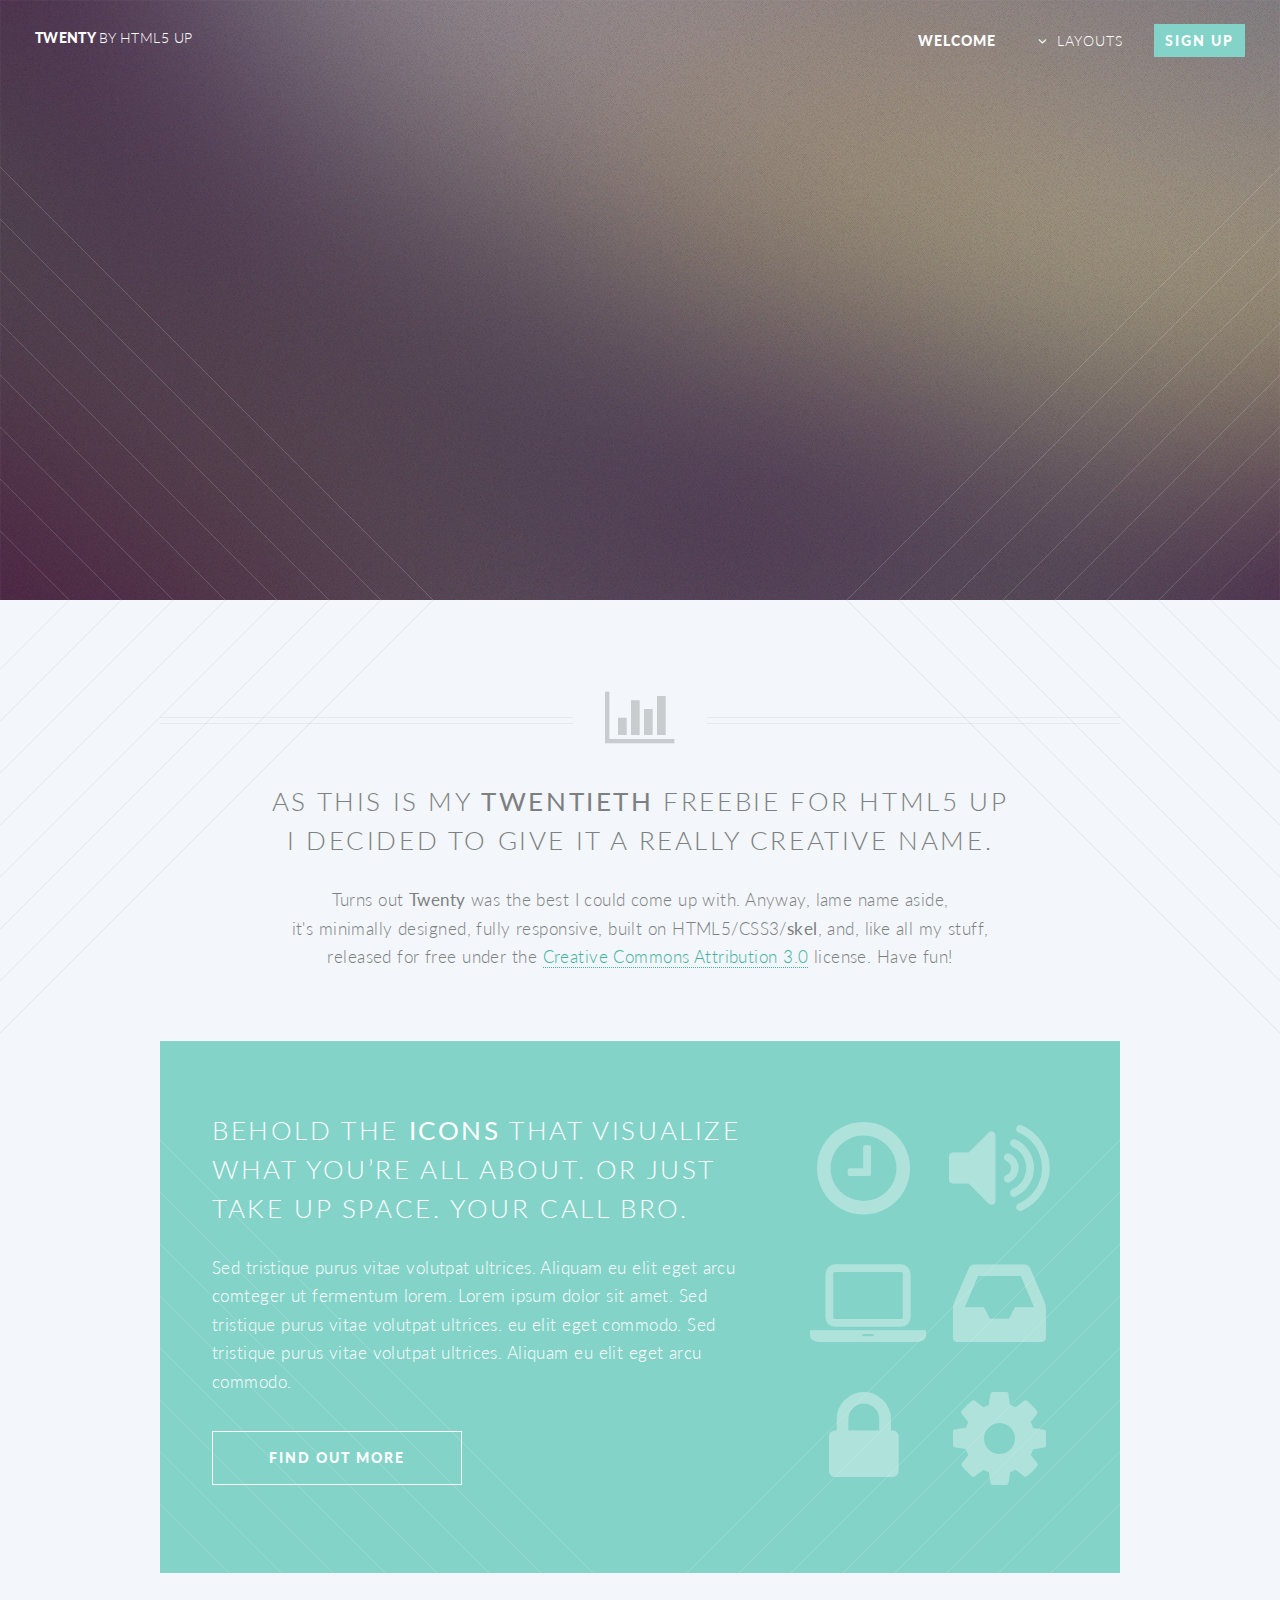
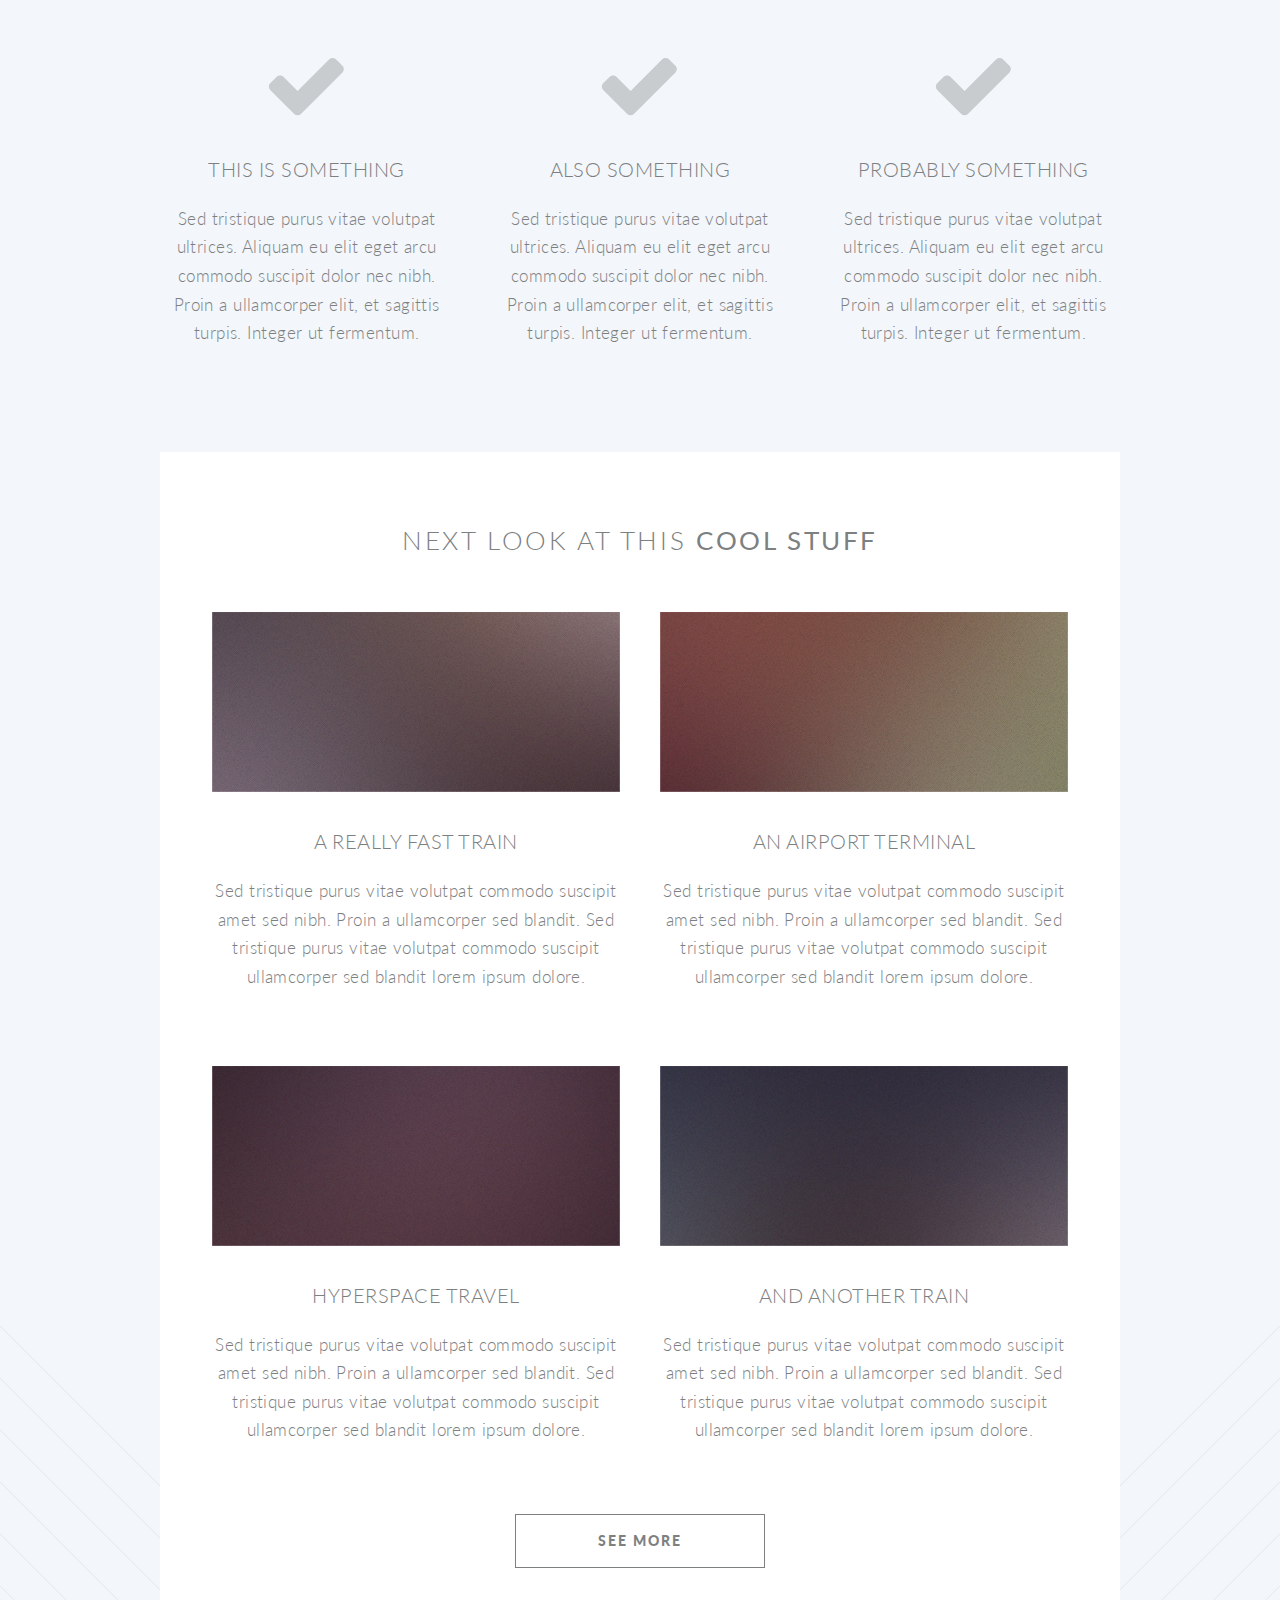
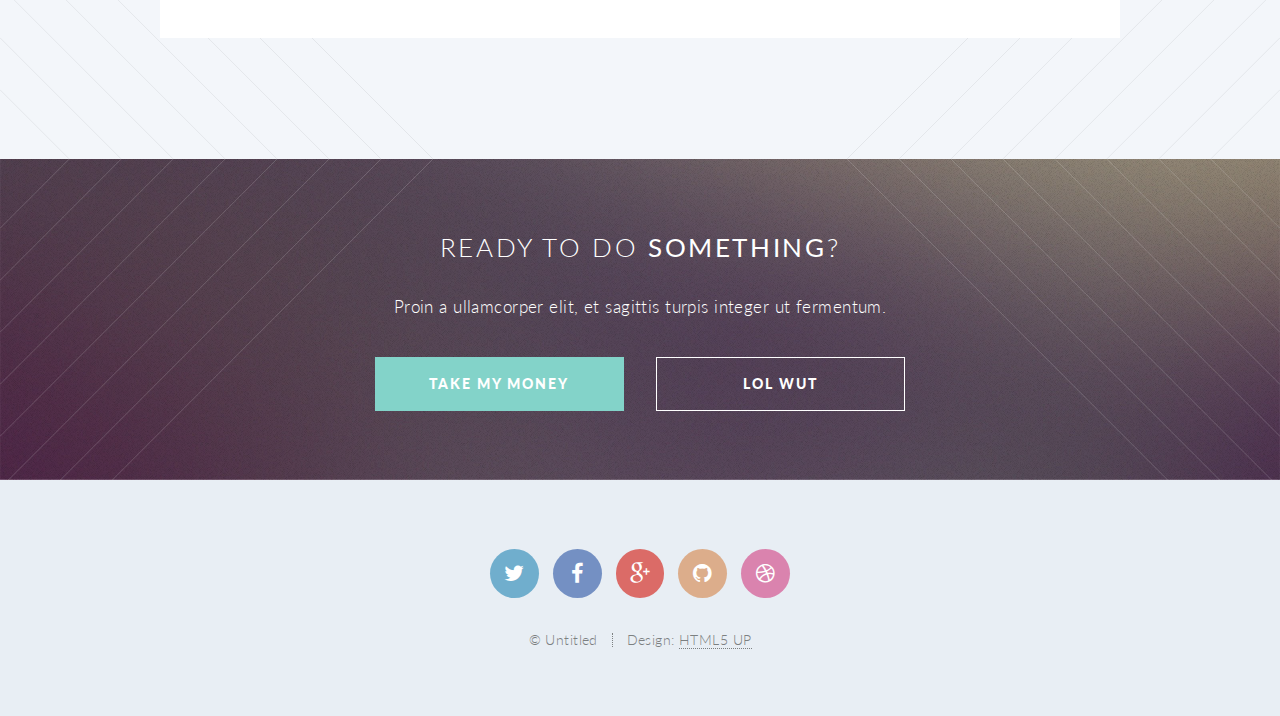
<file: html5up-twenty/index.html>
<!DOCTYPE HTML>
<!--
	Twenty by HTML5 UP
	html5up.net | @n33co
	Free for personal and commercial use under the CCA 3.0 license (html5up.net/license)
-->
<html>
	<head>
		<title>Twenty by HTML5 UP</title>
		<meta http-equiv="content-type" content="text/html; charset=utf-8" />
		<meta name="description" content="" />
		<meta name="keywords" content="" />
		<!--[if lte IE 8]><script src="css/ie/html5shiv.js"></script><![endif]-->
		<script src="js/jquery.min.js"></script>
		<script src="js/jquery.dropotron.min.js"></script>
		<script src="js/jquery.scrolly.min.js"></script>
		<script src="js/jquery.scrollgress.min.js"></script>
		<script src="js/skel.min.js"></script>
		<script src="js/skel-layers.min.js"></script>
		<script src="js/init.js"></script>
		<noscript>
			<link rel="stylesheet" href="css/skel.css" />
			<link rel="stylesheet" href="css/style.css" />
			<link rel="stylesheet" href="css/style-wide.css" />
			<link rel="stylesheet" href="css/style-noscript.css" />
		</noscript>
		<!--[if lte IE 8]><link rel="stylesheet" href="css/ie/v8.css" /><![endif]-->
		<!--[if lte IE 9]><link rel="stylesheet" href="css/ie/v9.css" /><![endif]-->
	</head>
	<body class="index">

		<!-- Header -->
			<header id="header" class="alt">
				<h1 id="logo"><a href="index.html">Twenty <span>by HTML5 UP</span></a></h1>
				<nav id="nav">
					<ul>
						<li class="current"><a href="index.html">Welcome</a></li>
						<li class="submenu">
							<a href="">Layouts</a>
							<ul>
								<li><a href="left-sidebar.html">Left Sidebar</a></li>
								<li><a href="right-sidebar.html">Right Sidebar</a></li>
								<li><a href="no-sidebar.html">No Sidebar</a></li>
								<li><a href="contact.html">Contact</a></li>
								<li class="submenu">
									<a href="">Submenu</a>
									<ul>
										<li><a href="#">Dolore Sed</a></li>
										<li><a href="#">Consequat</a></li>
										<li><a href="#">Lorem Magna</a></li>
										<li><a href="#">Sed Magna</a></li>
										<li><a href="#">Ipsum Nisl</a></li>
									</ul>
								</li>
							</ul>
						</li>
						<li><a href="#" class="button special">Sign Up</a></li>
					</ul>
				</nav>
			</header>

		<!-- Banner -->
			<section id="banner">

				<!--
					".inner" is set up as an inline-block so it automatically expands
					in both directions to fit whatever's inside it. This means it won't
					automatically wrap lines, so be sure to use line breaks where
					appropriate (<br />).
				-->
				<div class="inner">

					<header>
						<h2>TWENTY</h2>
					</header>
					<p>This is <strong>Twenty</strong>, a free
					<br />
					responsive template
					<br />
					by <a href="http://html5up.net">HTML5 UP</a>.</p>
					<footer>
						<ul class="buttons vertical">
							<li><a href="#main" class="button fit scrolly">Tell Me More</a></li>
						</ul>
					</footer>

				</div>

			</section>

		<!-- Main -->
			<article id="main">

				<header class="special container">
					<span class="icon fa-bar-chart-o"></span>
					<h2>As this is my <strong>twentieth</strong> freebie for HTML5 UP
					<br />
					I decided to give it a really creative name.</h2>
					<p>Turns out <strong>Twenty</strong> was the best I could come up with. Anyway, lame name aside,
					<br />
					it's minimally designed, fully responsive, built on HTML5/CSS3/<strong>skel</strong>,
					and, like all my stuff,
					<br />
					released for free under the <a href="http://html5up.net/license">Creative Commons Attribution 3.0</a> license. Have fun!</p>
				</header>

				<!-- One -->
					<section class="wrapper style2 container special-alt">
						<div class="row 50%">
							<div class="8u 12u(narrower)">

								<header>
									<h2>Behold the <strong>icons</strong> that visualize what you’re all about. or just take up space. your call bro.</h2>
								</header>
								<p>Sed tristique purus vitae volutpat ultrices. Aliquam eu elit eget arcu comteger ut fermentum lorem. Lorem ipsum dolor sit amet. Sed tristique purus vitae volutpat ultrices. eu elit eget commodo. Sed tristique purus vitae volutpat ultrices. Aliquam eu elit eget arcu commodo.</p>
								<footer>
									<ul class="buttons">
										<li><a href="#" class="button">Find Out More</a></li>
									</ul>
								</footer>

							</div>
							<div class="4u 12u(narrower) important(narrower)">

								<ul class="featured-icons">
									<li><span class="icon fa-clock-o"><span class="label">Feature 1</span></span></li>
									<li><span class="icon fa-volume-up"><span class="label">Feature 2</span></span></li>
									<li><span class="icon fa-laptop"><span class="label">Feature 3</span></span></li>
									<li><span class="icon fa-inbox"><span class="label">Feature 4</span></span></li>
									<li><span class="icon fa-lock"><span class="label">Feature 5</span></span></li>
									<li><span class="icon fa-cog"><span class="label">Feature 6</span></span></li>
								</ul>

							</div>
						</div>
					</section>

				<!-- Two -->
					<section class="wrapper style1 container special">
						<div class="row">
							<div class="4u 12u(narrower)">

								<section>
									<span class="icon featured fa-check"></span>
									<header>
										<h3>This is Something</h3>
									</header>
									<p>Sed tristique purus vitae volutpat ultrices. Aliquam eu elit eget arcu commodo suscipit dolor nec nibh. Proin a ullamcorper elit, et sagittis turpis. Integer ut fermentum.</p>
								</section>

							</div>
							<div class="4u 12u(narrower)">

								<section>
									<span class="icon featured fa-check"></span>
									<header>
										<h3>Also Something</h3>
									</header>
									<p>Sed tristique purus vitae volutpat ultrices. Aliquam eu elit eget arcu commodo suscipit dolor nec nibh. Proin a ullamcorper elit, et sagittis turpis. Integer ut fermentum.</p>
								</section>

							</div>
							<div class="4u 12u(narrower)">

								<section>
									<span class="icon featured fa-check"></span>
									<header>
										<h3>Probably Something</h3>
									</header>
									<p>Sed tristique purus vitae volutpat ultrices. Aliquam eu elit eget arcu commodo suscipit dolor nec nibh. Proin a ullamcorper elit, et sagittis turpis. Integer ut fermentum.</p>
								</section>

							</div>
						</div>
					</section>

				<!-- Three -->
					<section class="wrapper style3 container special">

						<header class="major">
							<h2>Next look at this <strong>cool stuff</strong></h2>
						</header>

						<div class="row">
							<div class="6u 12u(narrower)">

								<section>
									<a href="#" class="image featured"><img src="images/pic01.jpg" alt="" /></a>
									<header>
										<h3>A Really Fast Train</h3>
									</header>
									<p>Sed tristique purus vitae volutpat commodo suscipit amet sed nibh. Proin a ullamcorper sed blandit. Sed tristique purus vitae volutpat commodo suscipit ullamcorper sed blandit lorem ipsum dolore.</p>
								</section>

							</div>
							<div class="6u 12u(narrower)">

								<section>
									<a href="#" class="image featured"><img src="images/pic02.jpg" alt="" /></a>
									<header>
										<h3>An Airport Terminal</h3>
									</header>
									<p>Sed tristique purus vitae volutpat commodo suscipit amet sed nibh. Proin a ullamcorper sed blandit. Sed tristique purus vitae volutpat commodo suscipit ullamcorper sed blandit lorem ipsum dolore.</p>
								</section>

							</div>
						</div>
						<div class="row">
							<div class="6u 12u(narrower)">

								<section>
									<a href="#" class="image featured"><img src="images/pic03.jpg" alt="" /></a>
									<header>
										<h3>Hyperspace Travel</h3>
									</header>
									<p>Sed tristique purus vitae volutpat commodo suscipit amet sed nibh. Proin a ullamcorper sed blandit. Sed tristique purus vitae volutpat commodo suscipit ullamcorper sed blandit lorem ipsum dolore.</p>
								</section>

							</div>
							<div class="6u 12u(narrower)">

								<section>
									<a href="#" class="image featured"><img src="images/pic04.jpg" alt="" /></a>
									<header>
										<h3>And Another Train</h3>
									</header>
									<p>Sed tristique purus vitae volutpat commodo suscipit amet sed nibh. Proin a ullamcorper sed blandit. Sed tristique purus vitae volutpat commodo suscipit ullamcorper sed blandit lorem ipsum dolore.</p>
								</section>

							</div>
						</div>

						<footer class="major">
							<ul class="buttons">
								<li><a href="#" class="button">See More</a></li>
							</ul>
						</footer>

					</section>

			</article>

		<!-- CTA -->
			<section id="cta">

				<header>
					<h2>Ready to do <strong>something</strong>?</h2>
					<p>Proin a ullamcorper elit, et sagittis turpis integer ut fermentum.</p>
				</header>
				<footer>
					<ul class="buttons">
						<li><a href="#" class="button special">Take My Money</a></li>
						<li><a href="#" class="button">LOL Wut</a></li>
					</ul>
				</footer>

			</section>

		<!-- Footer -->
			<footer id="footer">

				<ul class="icons">
					<li><a href="#" class="icon circle fa-twitter"><span class="label">Twitter</span></a></li>
					<li><a href="#" class="icon circle fa-facebook"><span class="label">Facebook</span></a></li>
					<li><a href="#" class="icon circle fa-google-plus"><span class="label">Google+</span></a></li>
					<li><a href="#" class="icon circle fa-github"><span class="label">Github</span></a></li>
					<li><a href="#" class="icon circle fa-dribbble"><span class="label">Dribbble</span></a></li>
				</ul>

				<ul class="copyright">
					<li>&copy; Untitled</li><li>Design: <a href="http://html5up.net">HTML5 UP</a></li>
				</ul>

			</footer>

	</body>
</html>
</file>
<file: html5up-twenty/css/style-wide.css>
/*
	Twenty by HTML5 UP
	html5up.net | @n33co
	Free for personal and commercial use under the CCA 3.0 license (html5up.net/license)
*/

/* Basic */

	body, input, select, textarea {
		font-size: 14pt;
	}

/* Section/Article */

	header.special {
		padding-top: 5.5em;
		margin-bottom: 4em;
	}
</file>
<file: html5up-twenty/css/style-noscript.css>
/*
	Twenty by HTML5 UP
	html5up.net | @n33co
	Free for personal and commercial use under the CCA 3.0 license (html5up.net/license)
*/

/* Banner */

	#banner .inner {
		opacity: 1.0;
	}
</file>
<file: html5up-twenty/css/ie/v8.css>
/*
	Twenty by HTML5 UP
	html5up.net | @n33co
	Free for personal and commercial use under the CCA 3.0 license (html5up.net/license)
*/

/* Section/Article */

	section > .last-child,
	article > .last-child {
		margin-bottom: 0;
	}

	section.last-child,
	article.last-child {
		margin-bottom: 0;
	}

/* Banner */

	#banner {
		background-image: url("../../images/banner.jpg");
		background-repeat: no-repeat;
		background-size: cover;
		background-position: auto;
		-ms-behavior: url("css/ie/backgroundsize.min.htc");
	}

		#banner .inner {
			background: #341b2b;
		}

/* CTA  */

	#cta {
		background-image: url("../../images/banner.jpg");
		background-repeat: no-repeat;
		background-size: cover;
		background-position: auto;
		-ms-behavior: url("css/ie/backgroundsize.min.htc");
	}
</file>
<file: html5up-twenty/css/ie/v9.css>
/*
	Twenty by HTML5 UP
	html5up.net | @n33co
	Free for personal and commercial use under the CCA 3.0 license (html5up.net/license)
*/

/* Banner */

	#banner .inner {
		opacity: 1.0;
	}
</file>
<file: html5up-twenty/css/skel.css>
/* Resets (http://meyerweb.com/eric/tools/css/reset/ | v2.0 | 20110126 | License: none (public domain)) */

	html,body,div,span,applet,object,iframe,h1,h2,h3,h4,h5,h6,p,blockquote,pre,a,abbr,acronym,address,big,cite,code,del,dfn,em,img,ins,kbd,q,s,samp,small,strike,strong,sub,sup,tt,var,b,u,i,center,dl,dt,dd,ol,ul,li,fieldset,form,label,legend,table,caption,tbody,tfoot,thead,tr,th,td,article,aside,canvas,details,embed,figure,figcaption,footer,header,hgroup,menu,nav,output,ruby,section,summary,time,mark,audio,video{margin:0;padding:0;border:0;font-size:100%;font:inherit;vertical-align:baseline;}article,aside,details,figcaption,figure,footer,header,hgroup,menu,nav,section{display:block;}body{line-height:1;}ol,ul{list-style:none;}blockquote,q{quotes:none;}blockquote:before,blockquote:after,q:before,q:after{content:'';content:none;}table{border-collapse:collapse;border-spacing:0;}body{-webkit-text-size-adjust:none}

/* Box Model */

	*, *:before, *:after {
		-moz-box-sizing: border-box;
		-webkit-box-sizing: border-box;
		box-sizing: border-box;
	}

/* Container */

	.container {
		margin-left: auto;
		margin-right: auto;

		/* width: (containers) */
		width: 1200px;
	}

	/* Modifiers */

		/* 125% */
			.container.\31 25\25 {
				width: 100%;

				/* max-width: (containers * 1.25) */
				max-width: 1500px;

				/* min-width: (containers) */
				min-width: 1200px;
			}

		/* 75% */
			.container.\37 5\25 {

				/* width: (containers * 0.75) */
				width: 900px;

			}

		/* 50% */
			.container.\35 0\25 {

				/* width: (containers * 0.50) */
				width: 600px;

			}

		/* 25% */
			.container.\32 5\25 {

				/* width: (containers * 0.25) */
				width: 300px;

			}

/* Grid */

	.row {
		border-bottom: solid 1px transparent;
	}

	.row > * {
		float: left;
	}

	.row:after, .row:before {
		content: '';
		display: block;
		clear: both;
		height: 0;
	}

	.row.uniform > * > :first-child {
		margin-top: 0;
	}

	.row.uniform > * > :last-child {
		margin-bottom: 0;
	}

	/* Gutters */

		/* Normal */

			.row > * {
				/* padding: (gutters.horizontal) 0 0 (gutters.vertical) */
				padding: 40px 0 0 40px;
			}

			.row {
				/* margin: -(gutters.horizontal) 0 -1px -(gutters.vertical) */
				margin: -40px 0 -1px -40px;
			}

			.row.uniform > * {
				/* padding: (gutters.vertical) 0 0 (gutters.vertical) */
				padding: 40px 0 0 40px;
			}

			.row.uniform {
				/* margin: -(gutters.vertical) 0 -1px -(gutters.vertical) */
				margin: -40px 0 -1px -40px;
			}

		/* 200% */

			.row.\32 00\25 > * {
				/* padding: (gutters.horizontal) 0 0 (gutters.vertical) */
				padding: 80px 0 0 80px;
			}

			.row.\32 00\25 {
				/* margin: -(gutters.horizontal) 0 -1px -(gutters.vertical) */
				margin: -80px 0 -1px -80px;
			}

			.row.uniform.\32 00\25 > * {
				/* padding: (gutters.vertical) 0 0 (gutters.vertical) */
				padding: 80px 0 0 80px;
			}

			.row.uniform.\32 00\25 {
				/* margin: -(gutters.vertical) 0 -1px -(gutters.vertical) */
				margin: -80px 0 -1px -80px;
			}

		/* 150% */

			.row.\31 50\25 > * {
				/* padding: (gutters.horizontal) 0 0 (gutters.vertical) */
				padding: 60px 0 0 60px;
			}

			.row.\31 50\25 {
				/* margin: -(gutters.horizontal) 0 -1px -(gutters.vertical) */
				margin: -60px 0 -1px -60px;
			}

			.row.uniform.\31 50\25 > * {
				/* padding: (gutters.vertical) 0 0 (gutters.vertical) */
				padding: 60px 0 0 60px;
			}

			.row.uniform.\31 50\25 {
				/* margin: -(gutters.vertical) 0 -1px -(gutters.vertical) */
				margin: -60px 0 -1px -60px;
			}

		/* 50% */

			.row.\35 0\25 > * {
				/* padding: (gutters.horizontal) 0 0 (gutters.vertical) */
				padding: 20px 0 0 20px;
			}

			.row.\35 0\25 {
				/* margin: -(gutters.horizontal) 0 -1px -(gutters.vertical) */
				margin: -20px 0 -1px -20px;
			}

			.row.uniform.\35 0\25 > * {
				/* padding: (gutters.vertical) 0 0 (gutters.vertical) */
				padding: 20px 0 0 20px;
			}

			.row.uniform.\35 0\25 {
				/* margin: -(gutters.vertical) 0 -1px -(gutters.vertical) */
				margin: -20px 0 -1px -20px;
			}

		/* 25% */

			.row.\32 5\25 > * {
				/* padding: (gutters.horizontal) 0 0 (gutters.vertical) */
				padding: 10px 0 0 10px;
			}

			.row.\32 5\25 {
				/* margin: -(gutters.horizontal) 0 -1px -(gutters.vertical) */
				margin: -10px 0 -1px -10px;
			}

			.row.uniform.\32 5\25 > * {
				/* padding: (gutters.vertical) 0 0 (gutters.vertical) */
				padding: 10px 0 0 10px;
			}

			.row.uniform.\32 5\25 {
				/* margin: -(gutters.vertical) 0 -1px -(gutters.vertical) */
				margin: -10px 0 -1px -10px;
			}

		/* 0% */

			.row.\30 \25 > * {
				padding: 0;
			}

			.row.\30 \25 {
				margin: 0 0 -1px 0;
			}

	/* Cells */

		.\31 2u, .\31 2u\24 { width: 100%; clear: none; margin-left: 0; }
		.\31 1u, .\31 1u\24 { width: 91.6666666667%; clear: none; margin-left: 0; }
		.\31 0u, .\31 0u\24 { width: 83.3333333333%; clear: none; margin-left: 0; }
		.\39 u, .\39 u\24 { width: 75%; clear: none; margin-left: 0; }
		.\38 u, .\38 u\24 { width: 66.6666666667%; clear: none; margin-left: 0; }
		.\37 u, .\37 u\24 { width: 58.3333333333%; clear: none; margin-left: 0; }
		.\36 u, .\36 u\24 { width: 50%; clear: none; margin-left: 0; }
		.\35 u, .\35 u\24 { width: 41.6666666667%; clear: none; margin-left: 0; }
		.\34 u, .\34 u\24 { width: 33.3333333333%; clear: none; margin-left: 0; }
		.\33 u, .\33 u\24 { width: 25%; clear: none; margin-left: 0; }
		.\32 u, .\32 u\24 { width: 16.6666666667%; clear: none; margin-left: 0; }
		.\31 u, .\31 u\24 { width: 8.3333333333%; clear: none; margin-left: 0; }

		.\31 2u\24 + *,
		.\31 1u\24 + *,
		.\31 0u\24 + *,
		.\39 u\24 + *,
		.\38 u\24 + *,
		.\37 u\24 + *,
		.\36 u\24 + *,
		.\35 u\24 + *,
		.\34 u\24 + *,
		.\33 u\24 + *,
		.\32 u\24 + *,
		.\31 u\24 + * {
			clear: left;
		}

		.\-11u { margin-left: 91.6666666667% }
		.\-10u { margin-left: 83.3333333333% }
		.\-9u { margin-left: 75% }
		.\-8u { margin-left: 66.6666666667% }
		.\-7u { margin-left: 58.3333333333% }
		.\-6u { margin-left: 50% }
		.\-5u { margin-left: 41.6666666667% }
		.\-4u { margin-left: 33.3333333333% }
		.\-3u { margin-left: 25% }
		.\-2u { margin-left: 16.6666666667% }
		.\-1u { margin-left: 8.3333333333% }
</file>
<file: html5up-twenty/css/style.css>
@import url("font-awesome.min.css");
@import url("http://fonts.googleapis.com/css?family=Lato:300,400,900");

/*
	Twenty by HTML5 UP
	html5up.net | @n33co
	Free for personal and commercial use under the CCA 3.0 license (html5up.net/license)
*/

/* Basic */

	body, #skel-layers-wrapper {
		background: #f3f6fa;
	}

	body.is-loading * {
		-moz-animation: none !important;
		-webkit-animation: none !important;
		-o-animation: none !important;
		-ms-animation: none !important;
		animation: none !important;
		-moz-transition: none !important;
		-webkit-transition: none !important;
		-o-transition: none !important;
		-ms-transition: none !important;
		transition: none !important;
	}

	body, input, select, textarea {
		color: #7c8081;
		font-family: 'Lato', sans-serif;
		font-size: 15pt;
		font-weight: 300;
		letter-spacing: 0.025em;
		line-height: 1.75em;
	}

	a {
		-moz-transition: color 0.2s ease-in-out, border-color 0.2s ease-in-out, background-color 0.2s ease-in-out;
		-webkit-transition: color 0.2s ease-in-out, border-color 0.2s ease-in-out, background-color 0.2s ease-in-out;
		-o-transition: color 0.2s ease-in-out, border-color 0.2s ease-in-out, background-color 0.2s ease-in-out;
		-ms-transition: color 0.2s ease-in-out, border-color 0.2s ease-in-out, background-color 0.2s ease-in-out;
		transition: color 0.2s ease-in-out, border-color 0.2s ease-in-out, background-color 0.2s ease-in-out;
		color: #3fb1a3;
		text-decoration: none;
		border-bottom: dotted 1px;
	}

		a:hover {
			border-bottom-color: transparent;
		}

	strong, b {
		font-weight: 400;
	}

	p, ul, ol, dl, table, blockquote {
		margin: 0 0 2em 0;
	}

	h1, h2, h3, h4, h5, h6 {
		color: inherit;
		font-weight: 300;
		line-height: 1.75em;
		margin-bottom: 1em;
		text-transform: uppercase;
	}

		h1 a, h2 a, h3 a, h4 a, h5 a, h6 a {
			color: inherit;
			text-decoration: none;
			border: 0;
		}

	h2 {
		font-size: 1.5em;
		letter-spacing: 0.1em;
	}

	h3 {
		font-size: 1.15em;
		letter-spacing: 0.025em;
	}

	sub {
		font-size: 0.8em;
		position: relative;
		top: 0.5em;
	}

	sup {
		font-size: 0.8em;
		position: relative;
		top: -0.5em;
	}

	hr {
		border-top: solid 1px rgba(124, 128, 129, 0.2);
		border: 0;
		margin-bottom: 1.5em;
	}

	blockquote {
		border-left: solid 0.5em rgba(124, 128, 129, 0.2);
		font-style: italic;
		padding: 1em 0 1em 2em;
	}

/* Section/Article */

	section.special, article.special {
		text-align: center;
	}

	header.major {
		padding-bottom: 2em;
	}

	header.special {
		margin-bottom: 5em;
		padding-top: 7em;
		position: relative;
		text-align: center;
	}

		header.special:before, header.special:after {
			border-bottom: solid 1.5px;
			border-top: solid 1.5px;
			content: '';
			height: 7px;
			opacity: 0.1;
			position: absolute;
			top: 1.75em;
			width: 43%;
		}

		header.special:before {
			left: 0;
		}

		header.special:after {
			right: 0;
		}

		header.special h2 {
			margin-bottom: 0;
		}

		header.special h2 + p {
			margin-bottom: 0;
			padding-top: 1.5em;
		}

		header.special .icon {
			cursor: default;
			height: 7em;
			left: 0;
			position: absolute;
			text-align: center;
			top: 1em;
			width: 100%;
		}

			header.special .icon:before {
				font-size: 3.5em;
				opacity: 0.35;
			}

	footer > :last-child {
		margin-bottom: 0;
	}

	footer.major {
		padding-top: 3em;
	}

/* Form */

	input[type="text"],
	input[type="password"],
	input[type="email"],
	textarea {
		-moz-transition: background-color 0.2s ease-in-out, border-color 0.2s ease-in-out;
		-webkit-transition: background-color 0.2s ease-in-out, border-color 0.2s ease-in-out;
		-o-transition: background-color 0.2s ease-in-out, border-color 0.2s ease-in-out;
		-ms-transition: background-color 0.2s ease-in-out, border-color 0.2s ease-in-out;
		transition: background-color 0.2s ease-in-out, border-color 0.2s ease-in-out;
		-moz-appearance: none;
		-webkit-appearance: none;
		-o-appearance: none;
		-ms-appearance: none;
		appearance: none;
		background: none;
		border: solid 1px rgba(124, 128, 129, 0.2);
		color: inherit;
		display: block;
		padding: 0.75em;
		text-decoration: none;
		width: 100%;
		outline: 0;
	}

		input[type="text"]:focus,
		input[type="password"]:focus,
		input[type="email"]:focus,
		textarea:focus {
			border-color: #83d3c9;
		}

	input[type="text"],
	input[type="password"],
	input[type="email"] {
		line-height: 1em;
	}

	::-webkit-input-placeholder {
		color: inherit;
		opacity: 0.5;
		position: relative;
		top: 3px;
	}

	:-moz-placeholder {
		color: inherit;
		opacity: 0.5;
	}

	::-moz-placeholder {
		color: inherit;
		opacity: 0.5;
	}

	:-ms-input-placeholder {
		color: inherit;
		opacity: 0.5;
	}

	.formerize-placeholder {
		color: rgba(124, 128, 129, 0.5) !important;
	}

/* Image */

	.image {
		border: 0;
		position: relative;
	}

		.image:before {
			background: url("images/overlay.png");
			content: '';
			height: 100%;
			left: 0;
			position: absolute;
			top: 0;
			width: 100%;
		}

		.image.fit {
			display: block;
		}

			.image.fit img {
				display: block;
				width: 100%;
			}

		.image.featured {
			display: block;
			margin: 0 0 2em 0;
		}

			.image.featured img {
				display: block;
				width: 100%;
			}

/* Icon */

	.icon {
		position: relative;
	}

		.icon:before {
			-moz-osx-font-smoothing: grayscale;
			-webkit-font-smoothing: antialiased;
			font-family: FontAwesome;
			font-style: normal;
			font-weight: normal;
			text-transform: none !important;
		}

		.icon.circle {
			-moz-transition: all 0.2s ease-in-out;
			-webkit-transition: all 0.2s ease-in-out;
			-o-transition: all 0.2s ease-in-out;
			-ms-transition: all 0.2s ease-in-out;
			transition: all 0.2s ease-in-out;
			border: 0;
			border-radius: 100%;
			display: inline-block;
			font-size: 1.25em;
			height: 2.25em;
			left: 0;
			line-height: 2.25em;
			text-align: center;
			text-decoration: none;
			top: 0;
			width: 2.25em;
		}

			.icon.circle:hover {
				top: -0.2em;
			}

			.icon.circle.fa-twitter {
				background: #70aecd;
				color: white;
			}

				.icon.circle.fa-twitter:hover {
					background: #7fb7d2;
				}

			.icon.circle.fa-facebook {
				background: #7490c3;
				color: white;
			}

				.icon.circle.fa-facebook:hover {
					background: #829bc9;
				}

			.icon.circle.fa-google-plus {
				background: #db6b67;
				color: white;
			}

				.icon.circle.fa-google-plus:hover {
					background: #df7b77;
				}

			.icon.circle.fa-github {
				background: #dcad8b;
				color: white;
			}

				.icon.circle.fa-github:hover {
					background: #e1b89b;
				}

			.icon.circle.fa-dribbble {
				background: #da83ae;
				color: white;
			}

				.icon.circle.fa-dribbble:hover {
					background: #df93b8;
				}

		.icon.featured {
			cursor: default;
			display: block;
			margin: 0 0 1.5em 0;
			opacity: 0.35;
			text-align: center;
		}

			.icon.featured:before {
				font-size: 5em;
				line-height: 1em;
			}

		.icon > .label {
			display: none;
		}

/* List */

	ol.default {
		list-style: decimal;
		padding-left: 1.25em;
	}

		ol.default li {
			padding-left: 0.25em;
		}

	ul.default {
		list-style: disc;
		padding-left: 1em;
	}

		ul.default li {
			padding-left: 0.5em;
		}

	ul.icons {
		cursor: default;
	}

		ul.icons li {
			display: inline-block;
			line-height: 1em;
			padding-left: 0.5em;
		}

			ul.icons li:first-child {
				padding-left: 0;
			}

	ul.featured-icons {
		cursor: default;
		margin: -0.75em 0 0 0;
		opacity: 0.35;
		overflow: hidden;
		position: relative;
	}

		ul.featured-icons li {
			display: block;
			float: left;
			text-align: center;
			width: 50%;
		}

			ul.featured-icons li .icon {
				display: inline-block;
				font-size: 6.25em;
				height: 1.25em;
				line-height: 1.25em;
				width: 1em;
			}

	ul.buttons {
		cursor: default;
	}

		ul.buttons:last-child {
			margin-bottom: 0;
		}

		ul.buttons li {
			display: inline-block;
			padding: 0 0 0 1.5em;
		}

			ul.buttons li:first-child {
				padding: 0;
			}

		ul.buttons.vertical li {
			display: block;
			padding: 1.5em 0 0 0;
		}

			ul.buttons.vertical li:first-child {
				padding: 0;
			}

/* Table */

	table {
		width: 100%;
	}

		table.default {
			width: 100%;
		}

			table.default tbody tr {
				border-bottom: solid 1px rgba(124, 128, 129, 0.2);
			}

			table.default td {
				padding: 0.5em 1em 0.5em 1em;
			}

			table.default th {
				font-weight: 400;
				padding: 0.5em 1em 0.5em 1em;
				text-align: left;
			}

			table.default thead {
				background: #7c8081;
				color: #fff;
			}

/* Button */

	input[type="button"],
	input[type="submit"],
	input[type="reset"],
	.button {
		-moz-appearance: none;
		-webkit-appearance: none;
		-o-appearance: none;
		-ms-appearance: none;
		appearance: none;
		-moz-transition: color 0.2s ease-in-out, border-color 0.2s ease-in-out, background-color 0.2s ease-in-out;
		-webkit-transition: color 0.2s ease-in-out, border-color 0.2s ease-in-out, background-color 0.2s ease-in-out;
		-o-transition: color 0.2s ease-in-out, border-color 0.2s ease-in-out, background-color 0.2s ease-in-out;
		-ms-transition: color 0.2s ease-in-out, border-color 0.2s ease-in-out, background-color 0.2s ease-in-out;
		transition: color 0.2s ease-in-out, border-color 0.2s ease-in-out, background-color 0.2s ease-in-out;
		background: none;
		border: solid 1px;
		color: inherit;
		cursor: pointer;
		display: inline-block;
		font-size: 0.8em;
		font-weight: 900;
		letter-spacing: 2px;
		min-width: 18em;
		padding: 0 0.75em;
		line-height: 3.75em;
		text-align: center;
		text-decoration: none;
		text-transform: uppercase;
	}

		input[type="button"]:hover,
		input[type="submit"]:hover,
		input[type="reset"]:hover,
		.button:hover {
			background: rgba(188, 202, 206, 0.15);
			border-color: inherit;
		}

		input[type="button"].special,
		input[type="submit"].special,
		input[type="reset"].special,
		.button.special {
			background: #83d3c9;
			border-color: #83d3c9;
			color: white !important;
		}

			input[type="button"].special:hover,
			input[type="submit"].special:hover,
			input[type="reset"].special:hover,
			.button.special:hover {
				background: #96dad1 !important;
				border-color: #96dad1 !important;
			}

		input[type="button"].fit,
		input[type="submit"].fit,
		input[type="reset"].fit,
		.button.fit {
			width: 100%;
		}

		input[type="button"].small,
		input[type="submit"].small,
		input[type="reset"].small,
		.button.small {
			font-size: 0.7em;
			min-width: 14em;
			padding: 0.5em 0;
		}

/* Wrapper */

	.wrapper {
		margin-bottom: 5em;
		padding: 5em;
	}

		.wrapper.style1 {
			padding: 0;
		}

		.wrapper.style2 {
			background-color: #83d3c9;
			background-image: url("images/light-bl.svg"), url("images/light-br.svg");
			background-position: bottom left, bottom right;
			background-repeat: no-repeat, no-repeat;
			background-size: 25em, 25em;
			color: white;
		}

			.wrapper.style2 .button:hover {
				background: rgba(255, 255, 255, 0.15) !important;
			}

			.wrapper.style2 .button.special {
				background: white;
				border-color: white;
				color: #83d3c9 !important;
			}

				.wrapper.style2 .button.special:hover {
					border-color: inherit !important;
					color: white !important;
				}

		.wrapper.style3 {
			background: white;
			color: inherit;
		}

		.wrapper.style4 {
			background: white;
			color: inherit;
			padding: 4em;
		}

/* Header */
	@-moz-keyframes reveal-header { 0% { top: -5em; } 100% { top: 0; } }
	@-webkit-keyframes reveal-header { 0% { top: -5em; } 100% { top: 0; } }
	@-o-keyframes reveal-header { 0% { top: -5em; } 100% { top: 0; } }
	@-ms-keyframes reveal-header { 0% { top: -5em; } 100% { top: 0; } }
	@keyframes reveal-header { 0% { top: -5em; } 100% { top: 0; } }

	#header {
		background: white;
		box-shadow: 0 1px 2px 0 rgba(0, 0, 0, 0.075);
		color: inherit;
		cursor: default;
		font-size: 0.8em;
		left: 0;
		padding: 1em 1.5em;
		position: fixed;
		top: 0;
		width: 100%;
		z-index: 10000;
	}

		#header h1 {
			font-weight: 900;
			margin: 0;
		}

			#header h1 span {
				font-weight: 300;
			}

		#header nav {
			letter-spacing: 0.075em;
			position: absolute;
			right: 1.5em;
			text-transform: uppercase;
			top: 0.75em;
		}

			#header nav ul li {
				display: inline-block;
				margin-left: 1.5em;
			}

				#header nav ul li > ul {
					display: none;
				}

				#header nav ul li a {
					border: solid 1px transparent;
					color: inherit;
					display: inline-block;
					line-height: 1em;
					padding: 0.6em 0.75em;
					text-decoration: none;
				}

				#header nav ul li input[type="button"],
				#header nav ul li input[type="submit"],
				#header nav ul li input[type="reset"],
				#header nav ul li .button {
					font-size: 1em;
					min-width: 0;
					width: auto;
				}

				#header nav ul li.submenu > a:before {
					-moz-osx-font-smoothing: grayscale;
					-webkit-font-smoothing: antialiased;
					font-family: FontAwesome;
					font-style: normal;
					font-weight: normal;
					text-transform: none !important;
				}

				#header nav ul li.submenu > a:before {
					content: '\f107';
					margin-right: 0.65em;
				}

				#header nav ul li.active > a, #header nav ul li:hover > a {
					-moz-transition: all 0.2s ease-in-out;
					-webkit-transition: all 0.2s ease-in-out;
					-o-transition: all 0.2s ease-in-out;
					-ms-transition: all 0.2s ease-in-out;
					transition: all 0.2s ease-in-out;
					background: rgba(188, 202, 206, 0.15);
				}

				#header nav ul li.current > a {
					font-weight: 900;
				}

		#header.reveal {
			-moz-animation: reveal-header 0.5s;
			-webkit-animation: reveal-header 0.5s;
			-o-animation: reveal-header 0.5s;
			-ms-animation: reveal-header 0.5s;
			animation: reveal-header 0.5s;
		}

		#header.alt {
			-moz-animation: none;
			-webkit-animation: none;
			-o-animation: none;
			-ms-animation: none;
			animation: none;
			background: transparent;
			box-shadow: none;
			color: white;
			padding: 2em 2.5em;
			position: absolute;
		}

			#header.alt nav {
				right: 2.5em;
				top: 1.75em;
			}

				#header.alt nav ul li.active > a, #header.alt nav ul li:hover > a {
					border: solid 1px;
				}

/* Dropotron */

	.dropotron {
		background: #fff;
		box-shadow: 0 1px 2px 0 rgba(0, 0, 0, 0.075);
		line-height: 2.25em;
		min-width: 13em;
		padding: 1em 0;
		text-transform: uppercase;
		margin-top: calc(-1em + 1px);
	}

		.dropotron.level-0 {
			font-size: 0.7em;
			font-weight: 400;
			margin-top: 1.5em;
		}

			.dropotron.level-0:before {
				border-bottom: solid 0.5em #fff;
				border-left: solid 0.5em transparent;
				border-right: solid 0.5em transparent;
				content: '';
				left: 0.75em;
				position: absolute;
				top: -0.45em;
			}

		.dropotron > li {
			border-top: solid 1px rgba(124, 128, 129, 0.2);
		}

			.dropotron > li > a {
				-moz-transition: none;
				-webkit-transition: none;
				-o-transition: none;
				-ms-transition: none;
				transition: none;
				color: inherit;
				text-decoration: none;
				padding: 0 1em;
				border: 0;
			}

			.dropotron > li:hover > a {
				background: #83d3c9;
				color: white;
			}

			.dropotron > li:first-child {
				border-top: 0;
			}

/* Banner */
	@-moz-keyframes reveal-banner { 0% { opacity: 0; } 100% { opacity: 1; } }
	@-webkit-keyframes reveal-banner { 0% { opacity: 0; } 100% { opacity: 1; } }
	@-o-keyframes reveal-banner { 0% { opacity: 0; } 100% { opacity: 1; } }
	@-ms-keyframes reveal-banner { 0% { opacity: 0; } 100% { opacity: 1; } }
	@keyframes reveal-banner { 0% { opacity: 0; } 100% { opacity: 1; } }

	#banner {
		background-attachment: scroll, scroll, scroll, fixed;
		background-color: #645862;
		background-image: url("images/light-bl.svg"), url("images/light-br.svg"), url("images/overlay.png"), url("../images/banner.jpg");
		background-position: bottom left, bottom right, top left, top center;
		background-repeat: no-repeat, no-repeat, repeat, no-repeat;
		background-size: 25em, 25em, auto, cover;
		color: white;
		cursor: default;
		padding: 6em 0;
		text-align: center;
	}

		#banner .inner {
			-moz-animation: reveal-banner 1s 0.25s ease-in-out;
			-webkit-animation: reveal-banner 1s 0.25s ease-in-out;
			-o-animation: reveal-banner 1s 0.25s ease-in-out;
			-ms-animation: reveal-banner 1s 0.25s ease-in-out;
			animation: reveal-banner 1s 0.25s ease-in-out;
			-moz-animation-fill-mode: forwards;
			-webkit-animation-fill-mode: forwards;
			-o-animation-fill-mode: forwards;
			-ms-animation-fill-mode: forwards;
			animation-fill-mode: forwards;
			background: rgba(52, 27, 43, 0.5);
			color: white;
			display: inline-block;
			opacity: 0;
			padding: 3em;
			text-align: center;
		}

			#banner .inner header {
				display: inline-block;
				border-bottom: solid 2px;
				border-top: solid 2px;
				margin: 0 0 2em 0;
				padding: 3px 0 3px 0;
			}

				#banner .inner header h2 {
					border-bottom: solid 2px;
					border-top: solid 2px;
					font-size: 2.5em;
					font-weight: 900;
					letter-spacing: 0.2em;
					margin: 0;
					padding-left: 0.05em;
					position: relative;
					text-transform: uppercase;
				}

			#banner .inner p {
				letter-spacing: 0.1em;
				margin: 0;
				text-transform: uppercase;
			}

				#banner .inner p a {
					color: inherit;
					font-weight: 400;
					text-decoration: none;
				}

			#banner .inner footer {
				margin: 2em 0 0 0;
			}

/* Main */

	#main {
		background-image: url("images/dark-tl.svg"), url("images/dark-tr.svg"), url("images/dark-bl.svg"), url("images/dark-br.svg");
		background-position: top left, top right, bottom left, bottom right;
		background-repeat: no-repeat;
		background-size: 25em;
		padding: 7em 0;
	}

		#main > :last-child {
			margin-bottom: 0;
		}

		#main .sidebar section {
			border-top: solid 1px rgba(124, 128, 129, 0.2);
			margin: 3em 0 0 0;
			padding: 3em 0 0 0;
		}

			#main .sidebar section:first-child {
				border-top: 0;
				padding-top: 0;
				margin-top: 0;
			}

	body.index #main {
		padding-top: 5em;
	}

/* CTA */

	#cta {
		background-attachment: scroll, scroll, scroll, fixed;
		background-color: #645862;
		background-image: url("images/light-tl.svg"), url("images/light-tr.svg"), url("images/overlay.png"), url("../images/banner.jpg");
		background-position: top left, top right, top left, bottom center;
		background-repeat: no-repeat, no-repeat, repeat, no-repeat;
		background-size: 25em, 25em, auto, cover;
		color: white;
		padding: 5em;
		text-align: center;
	}

		#cta header {
			margin-bottom: 2em;
		}

/* Footer */

	#footer {
		background: #e8eef4;
		color: #7c8081;
		padding: 5em 5em 10em 5em;
		text-align: center;
	}

		#footer .copyright {
			font-size: 0.8em;
			line-height: 1em;
		}

			#footer .copyright a {
				color: inherit;
			}

			#footer .copyright li {
				display: inline-block;
				margin-left: 1em;
				padding-left: 1em;
				border-left: dotted 1px;
			}

				#footer .copyright li:first-child {
					margin: 0;
					padding: 0;
					border: 0;
				}

/* Layer */

	#topButton .toggle {
		height: 100%;
		left: 0;
		position: absolute;
		text-align: center;
		top: 0;
		width: 100%;
	}

		#topButton .toggle:before {
			-moz-osx-font-smoothing: grayscale;
			-webkit-font-smoothing: antialiased;
			font-family: FontAwesome;
			font-style: normal;
			font-weight: normal;
			text-transform: none !important;
		}

		#topButton .toggle:before {
			color: white;
			content: '\f039';
			font-size: 0.75em;
			height: 30px;
			left: 0;
			line-height: 30px;
			opacity: 0.5;
			position: absolute;
			top: 0;
			width: 100%;
			z-index: 1;
		}

		#topButton .toggle:after {
			background: rgba(163, 169, 170, 0.75);
			border-radius: 0 0 4px 4px;
			content: '';
			height: 30px;
			left: 50%;
			margin-left: -40px;
			position: absolute;
			top: 0;
			width: 80px;
		}

	#sideButton .toggle {
		height: 100%;
		left: 0;
		position: absolute;
		text-align: center;
		top: 0;
		width: 100%;
	}

		#sideButton .toggle:before {
			-moz-osx-font-smoothing: grayscale;
			-webkit-font-smoothing: antialiased;
			font-family: FontAwesome;
			font-style: normal;
			font-weight: normal;
			text-transform: none !important;
		}

		#sideButton .toggle:before {
			color: white;
			content: '\f039';
			font-size: 1em;
			height: 40px;
			left: 10px;
			line-height: 40px;
			opacity: 0.5;
			position: absolute;
			top: 11px;
			width: 60px;
			z-index: 1;
		}

		#sideButton .toggle:after {
			background: rgba(163, 169, 170, 0.75);
			border-radius: 2px;
			content: '';
			height: 40px;
			left: 10px;
			position: absolute;
			top: 10px;
			width: 60px;
		}

	#topPanel,
	#sidePanel {
		background: #1c2021;
		color: white;
		font-size: 0.8em;
		letter-spacing: 0.075em;
		text-transform: uppercase;
	}

		#topPanel nav,
		#sidePanel nav {
			padding: 0.25em 0.5em 1em 0.5em;
		}

		#topPanel .link,
		#sidePanel .link {
			border: 0;
			border-top: solid 1px rgba(255, 255, 255, 0.05);
			color: inherit;
			display: block;
			height: 3em;
			line-height: 3em;
			opacity: 0.75;
			text-decoration: none;
		}

			#topPanel .link.depth-0,
			#sidePanel .link.depth-0 {
				font-weight: 900;
			}

			#topPanel .link:first-child,
			#sidePanel .link:first-child {
				border-top: 0;
			}

		#topPanel .indent-1,
		#sidePanel .indent-1 {
			display: inline-block;
			width: 1em;
		}

		#topPanel .indent-2,
		#sidePanel .indent-2 {
			display: inline-block;
			width: 2em;
		}

		#topPanel .indent-3,
		#sidePanel .indent-3 {
			display: inline-block;
			width: 3em;
		}

		#topPanel .indent-4,
		#sidePanel .indent-4 {
			display: inline-block;
			width: 4em;
		}

		#topPanel .indent-5,
		#sidePanel .indent-5 {
			display: inline-block;
			width: 5em;
		}
</file>
